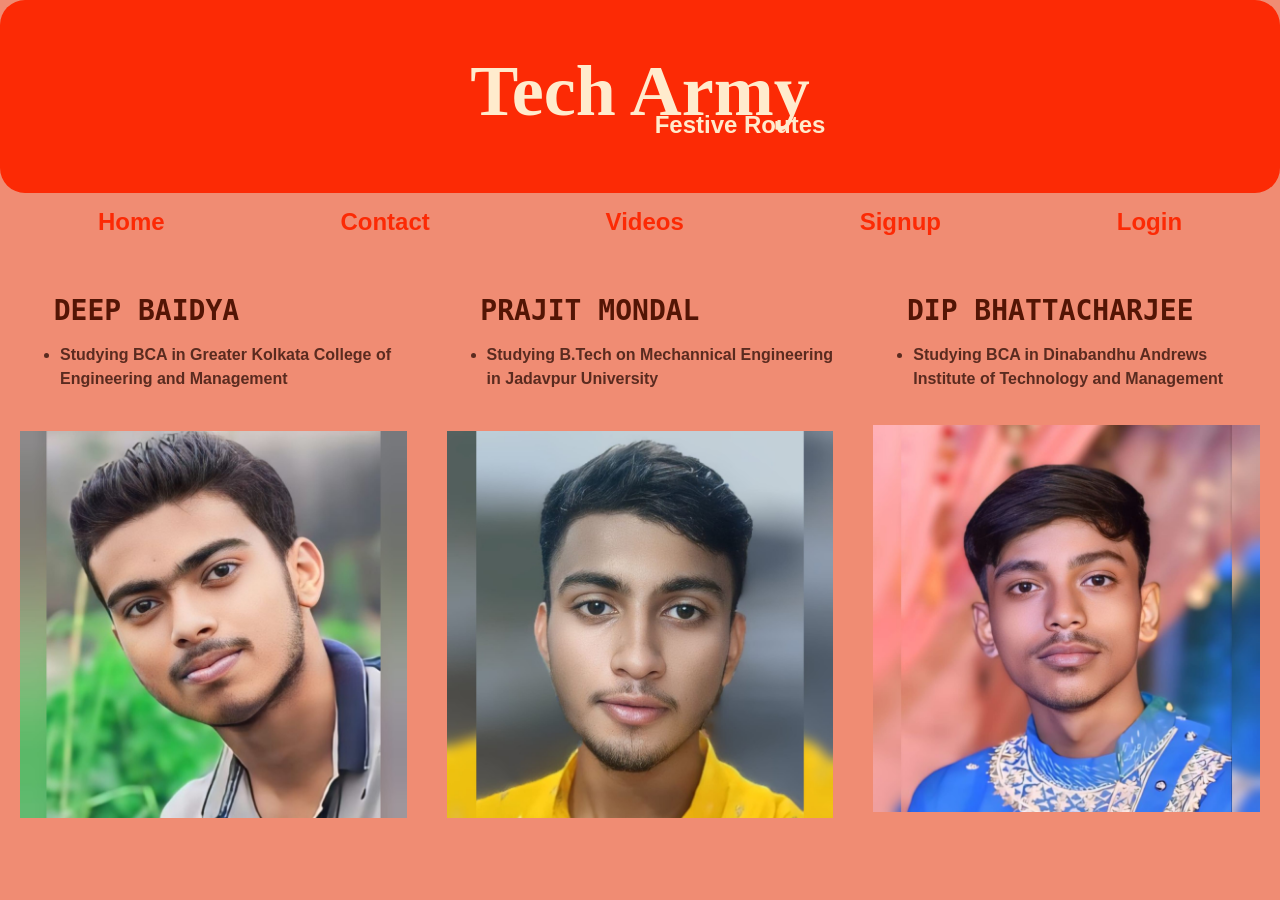
<file: about.html>
<!DOCTYPE html>
<html lang="en">

<head>
    <meta charset="UTF-8">
    <meta name="viewport" content="width=device-width, initial-scale=1.0">
    <title>FESTIVE ROUTES ABOUT US</title>
    <link rel="icon" href="image/l8 copy.png" type="image/x-icon">
    <link rel="stylesheet" href="about2.css">
    <style>
        @media only screen and (min-width: 767px) and (max-width: 769px) {
            header {
                font-size: 72px;
                font-family: algerian;
                margin-top: 20px;
                right: 1000px;
                margin-right: 20%;
                width: 109.8%;
                height: 100%;
            }
            nav {
                display: flex;
                justify-content: space-around;
                padding: 20px;
                margin-left: 10%;
            }
            nav a {
                padding-left: -100px;
            }
            .image {
                width: 100%;
                margin: 40px;
            }
            .section ul {
                color: rgba(75, 33, 23, 0.911);
                font-weight: 700;
                line-height: 1.5;
                padding-left: 50px;
            }
        }
        
        @media only screen and (min-width: 319px) and (max-width: 426px) {
            body {
                background-color: #f08c73;
                <!-- background-image: url(image/d1.jpg);
                background-size: cover;
                -->
            }
            .container {
                display: flex;
                flex-direction: column;
                margin-top: -50px;
            }
            header {
                font-size: 72px;
                font-family: algerian;
                margin-top: 20px;
                right: 1000px;
                margin-left: 8px;
                width: 150%;
                height: 50%;
                left: 500px;
            }
            header h1 {
                font-size: 72px;
                font-family: algerian;
                margin-top: 20px;
                left: 1000px;
            }
            header h3 {
                font-size: 36px;
                margin-top: -50px;
                margin-left: 300px;
                font-weight: 900;
                font-family: cursive;
            }
            .section h2 {
                font-family: sans-serif;
                margin-bottom: 10px;
                color: rgb(83, 21, 5);
                font-size: 40px;
            }
            .section ul {
                color: rgba(75, 33, 23, 0.911);
                font-weight: bolder;
                line-height: 30px;
                padding-left: 150px;
                width: 100px;
                margin-left: -100px;
                font-family: cursive;
            }
            .image {
                width: 400px;
                margin: 80px;
                height: 400px;
                margin-left: 35px;
            }
            .section li {
                color: rgba(75, 33, 23, 0.911);
                font-weight: bolder;
                font-size: 30px;
                line-height: 30px;
                padding-right: 30px;
                width: 400px;
            }
            nav {
                display: flex;
                justify-content: space-around;
                padding: 50px 0px;
                <!-- margin-left: 40px;
                -->
            }
            nav a {
                text-decoration: none;
                color: rgb(252, 42, 5);
                font-weight: 1200;
                font-size: 28px;
                padding: 8px 18px;
            }
        }
        
        @media (max-width: 376px) {
            nav a {
                padding-bottom: 80px;
            }
            header {
                font-size: 72px;
                font-family: algerian;
                margin-top: 20px;
                right: 1000px;
                margin-right: 20%;
                width: 160%;
                height: 50%;
                left: 700px;
            }
        }
        
        @media (max-width: 320px) {
            header {
                font-size: 72px;
                font-family: algerian;
                margin-top: 20px;
                right: 1000px;
                margin-right: 20%;
                width: 187.5%;
                height: 50%;
                left: 700px;
            }
        }
    </style>
</head>

<body>
    <header>
        <h1>Tech Army</h1>
        <h3>Festive Routes</h3>
    </header>

    <nav>
        <a href="index.html">Home</a>
        <a href="mailto:techarmy.fr@gmail.com">Contact</a>
        <a href="https://www.youtube.com/@Techarmy-cst">Videos</a>
        <a href="sign.html">Signup</a>
        <a href="login.html">Login</a>
    </nav>
    <div class="container">
        <div class="section">
            <pre><h2>&nbsp;&nbsp;DEEP BAIDYA</h2></pre>
            <ul>
                <li>Studying BCA in Greater Kolkata College of Engineering and Management</li>
                <br>
            </ul>
            <!-- <ul>
                <li> Cyber Crime Deperment Head</li>
            </ul>
            <ul>
                <li>National Security Agency</li>
            </ul> -->
            <img src="image/deep4.jpg" alt="Image 1" class="image">
        </div>
        <div class="section">
            <pre><h2>&nbsp;&nbsp;PRAJIT MONDAL</h2></pre>
            <ul>
                <li>Studying B.Tech on Mechannical Engineering in Jadavpur University</li>
                <br>
            </ul>
            <!-- <ul>
                <li>Software Engnnieer</li>
            </ul>
            <ul>
                <li>Generetive AI Excecutive Head</li>
            </ul> -->

            <img src="image/me3.jpg" alt="Image 2" class="image">
        </div>
        <div class="section">
            <pre><h2>&nbsp;&nbsp;DIP BHATTACHARJEE</h2></pre>
            <ul>
                <li>Studying BCA in Dinabandhu Andrews Institute of Technology and Management</li>
            </ul>
            <br>
            <!-- <ul>
                <li>Software Engnnieer</li>
            </ul>
            <ul>
                <li>Network Enginneer Officer</li>
            </ul> -->

            <img src="image/dip2.jpg" alt="Image 2" class="image">
        </div>
</file>
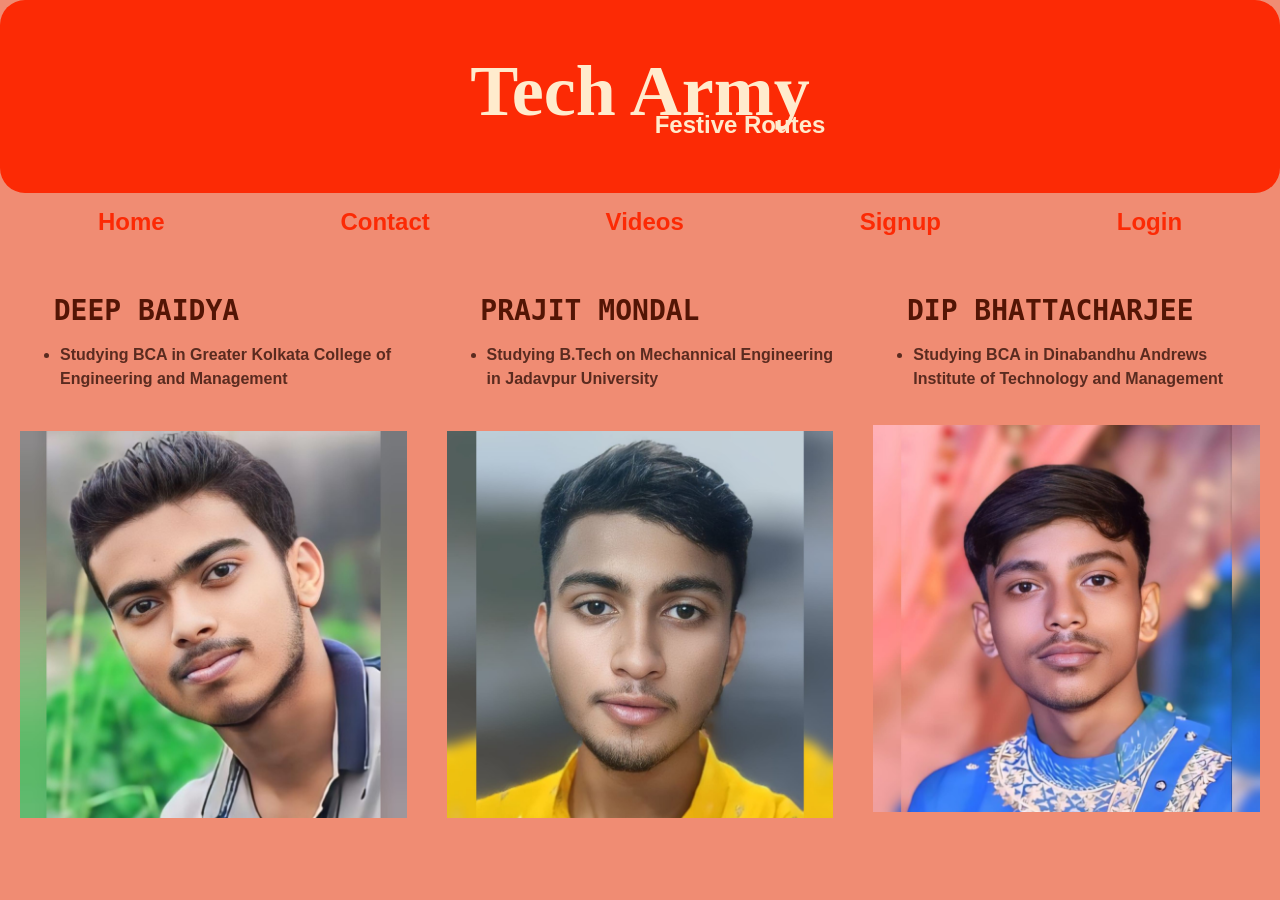
<file: about2.html>
<!DOCTYPE html>
<html lang="en">

<head>
    <meta charset="UTF-8">
    <meta name="viewport" content="width=device-width, initial-scale=1.0">
    <title>FESTIVE ROUTES ABOUT US</title>
    <link rel="icon" href="image/l8 copy.png" type="image/x-icon">
    <link rel="stylesheet" href="about2.css">
    <style>
        @media only screen and (min-width: 767px) and (max-width: 769px) {
            header {
                font-size: 72px;
                font-family: algerian;
                margin-top: 20px;
                right: 1000px;
                margin-right: 20%;
                width: 109.8%;
                height: 100%;
            }
            nav {
                display: flex;
                justify-content: space-around;
                padding: 20px;
                margin-left: 10%;
            }
            nav a {
                padding-left: -100px;
            }
            .image {
                width: 100%;
                margin: 40px;
            }
            .section ul {
                color: rgba(75, 33, 23, 0.911);
                font-weight: 700;
                line-height: 1.5;
                padding-left: 50px;
            }
        }
        
        @media only screen and (min-width: 319px) and (max-width: 426px) {
            body {
                background-color: #f08c73;
                <!-- background-image: url(image/d1.jpg);
                background-size: cover;
                -->
            }
            .container {
                display: flex;
                flex-direction: column;
                margin-top: -50px;
            }
            header {
                font-size: 72px;
                font-family: algerian;
                margin-top: 20px;
                right: 1000px;
                margin-left: 8px;
                width: 150%;
                height: 50%;
                left: 500px;
            }
            header h1 {
                font-size: 72px;
                font-family: algerian;
                margin-top: 20px;
                left: 1000px;
            }
            header h3 {
                font-size: 36px;
                margin-top: -50px;
                margin-left: 300px;
                font-weight: 900;
                font-family: cursive;
            }
            .section h2 {
                font-family: sans-serif;
                margin-bottom: 10px;
                color: rgb(83, 21, 5);
                font-size: 40px;
            }
            .section ul {
                color: rgba(75, 33, 23, 0.911);
                font-weight: bolder;
                line-height: 30px;
                padding-left: 150px;
                width: 100px;
                margin-left: -100px;
                font-family: cursive;
            }
            .image {
                width: 400px;
                margin: 80px;
                height: 400px;
                margin-left: 35px;
            }
            .section li {
                color: rgba(75, 33, 23, 0.911);
                font-weight: bolder;
                font-size: 30px;
                line-height: 30px;
                padding-right: 30px;
                width: 400px;
            }
            nav {
                display: flex;
                justify-content: space-around;
                padding: 50px 0px;
                <!-- margin-left: 40px;
                -->
            }
            nav a {
                text-decoration: none;
                color: rgb(252, 42, 5);
                font-weight: 1200;
                font-size: 28px;
                padding: 8px 18px;
            }
        }
        
        @media (max-width: 376px) {
            nav a {
                padding-bottom: 80px;
            }
            header {
                font-size: 72px;
                font-family: algerian;
                margin-top: 20px;
                right: 1000px;
                margin-right: 20%;
                width: 160%;
                height: 50%;
                left: 700px;
            }
        }
        
        @media (max-width: 320px) {
            header {
                font-size: 72px;
                font-family: algerian;
                margin-top: 20px;
                right: 1000px;
                margin-right: 20%;
                width: 187.5%;
                height: 50%;
                left: 700px;
            }
        }
    </style>
</head>

<body>
    <header>
        <h1>Tech Army</h1>
        <h3>Festive Routes</h3>
    </header>

    <nav>
        <a href="index.html">Home</a>
        <a href="mailto:techarmy.fr@gmail.com">Contact</a>
        <a href="https://www.youtube.com/@Techarmy-cst">Videos</a>
        <a href="sign.html">Signup</a>
        <a href="login.html">Login</a>
    </nav>
    <div class="container">
        <div class="section">
            <pre><h2>&nbsp;&nbsp;DEEP BAIDYA</h2></pre>
            <ul>
                <li>Studying BCA in Greater Kolkata College of Engineering and Management</li>
                <br>
            </ul>
            <!-- <ul>
                <li> Cyber Crime Deperment Head</li>
            </ul>
            <ul>
                <li>National Security Agency</li>
            </ul> -->
            <img src="image/deep4.jpg" alt="Image 1" class="image">
        </div>
        <div class="section">
            <pre><h2>&nbsp;&nbsp;PRAJIT MONDAL</h2></pre>
            <ul>
                <li>Studying B.Tech on Mechannical Engineering in Jadavpur University</li>
                <br>
            </ul>
            <!-- <ul>
                <li>Software Engnnieer</li>
            </ul>
            <ul>
                <li>Generetive AI Excecutive Head</li>
            </ul> -->

            <img src="image/me3.jpg" alt="Image 2" class="image">
        </div>
        <div class="section">
            <pre><h2>&nbsp;&nbsp;DIP BHATTACHARJEE</h2></pre>
            <ul>
                <li>Studying BCA in Dinabandhu Andrews Institute of Technology and Management</li>
            </ul>
            <br>
            <!-- <ul>
                <li>Software Engnnieer</li>
            </ul>
            <ul>
                <li>Network Enginneer Officer</li>
            </ul> -->

            <img src="image/dip2.jpg" alt="Image 2" class="image">
        </div>
</file>
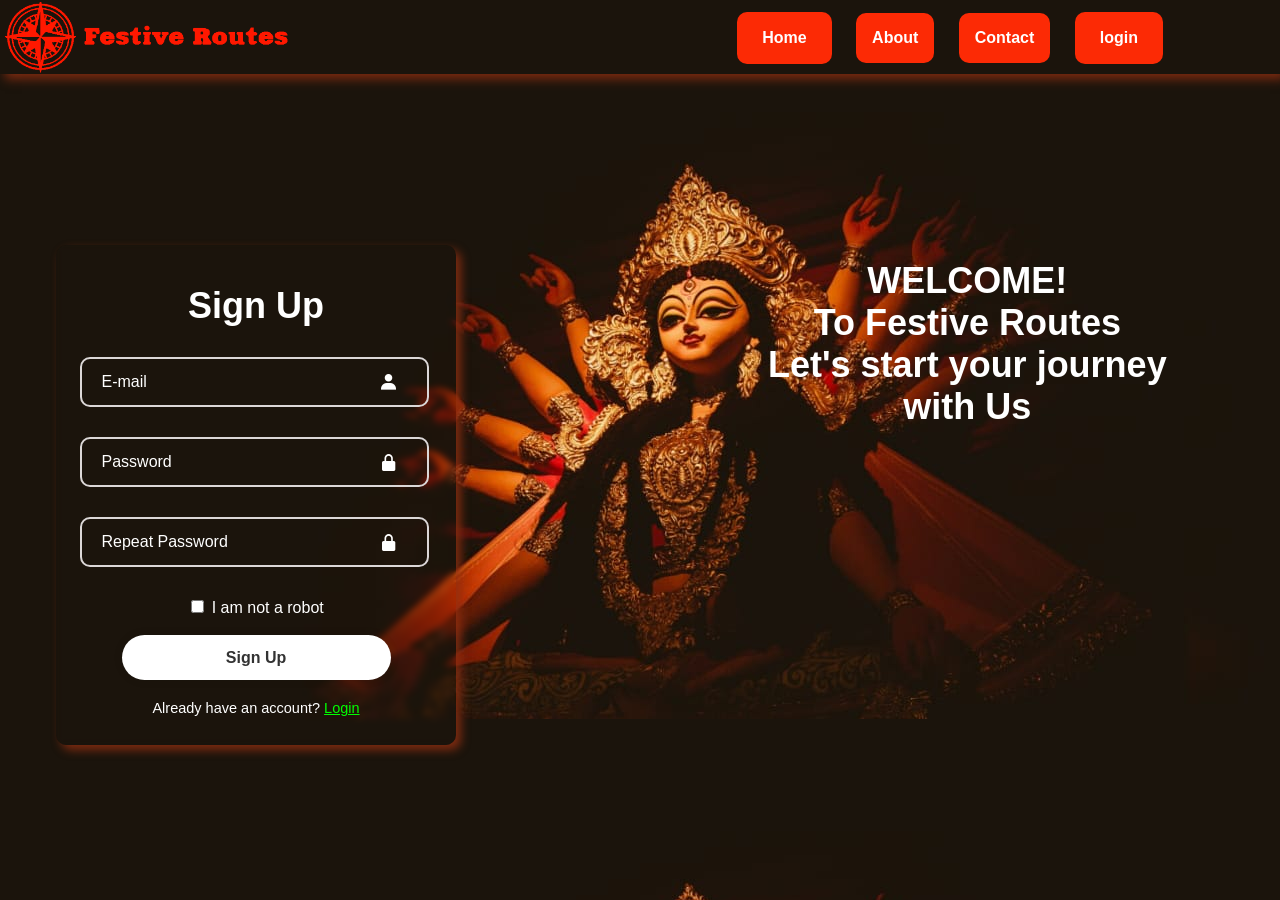
<file: sign.html>
<!DOCTYPE html>
<html lang="en">

<head>
    <meta charset="UTF-8">
    <meta name="viewport" content="width=device-width, initial-scale=1.0">
    <title>FESTIVE ROUTES SIGN IN</title>
    <link rel="icon" href="image/l8 copy.png" type="image/x-icon">
    <link rel="stylesheet" href="sign.css">
    <link href='https://unpkg.com/boxicons@2.1.4/css/boxicons.min.css' rel='stylesheet'>
    <style>
        @media only screen and (min-width: 320px) and (max-width: 768px) {
            .hello {
                position: absolute;
                height: auto;
                top: 0px;
                left: 40px;
                width: 290px;
                padding: 2px;
            }
            .login {
                width: 350px;
                height: 500px;
                left: 50%;
                background: transparent;
                backdrop-filter: blur(3px);
                color: #fff;
                border-radius: 10px;
                padding: 7px 15px;
                padding-top: 20px;
                margin-top: 30px;
                box-shadow: 5px 5px 10px rgba(148, 48, 17, 0.808);
            }
            .login .input-box {
                position: relative;
                width: 110%;
                height: 40px;
                left: -10px;
                margin: 30px 0px;
            }
            .paragraph {
                text-align: center;
                position: absolute;
                visibility: hidden;
                height: auto;
                top: 80px;
                left: 20%;
                font-size: 20px;
                color: #ffffff;
                z-index: -1;
            }
            .bt1 {
                <!-- visibility: hidden;
                transform: x(90deg);
                -->
            }
            <!-- .dropbtn {
                visibility: hidden;
                transform: x(90deg);
                -->
            }
            nav ul {
                position: absolute;
                display: flex;
                flex-direction: row;
                list-style: none;
                padding: 90px 10px;
                margin-left: -63px;
                <!-- float: right;
                <!-- -->margin-top: 3250px;
                --><!-- margin-right: 80px;
                -->font-weight: bold;
            }
            .dropdown {
                position: relative;
                display: inline-block;
            }
            .dropbtn {
                background-color: transparent;
                border-radius: 10px;
                color: rgb(255, 253, 253);
                padding: 10px;
                font-size: 16px;
                border: none;
                cursor: pointer;
                box-shadow: 5px 5px 10px rgba(148, 48, 17, 0.808);
            }
            .bt1 {
                background-color: transparent;
                color: rgb(255, 253, 253);
                font-size: 16px;
                font-weight: 600;
                padding: 9px 25px;
                text-align: center;
                border: none;
                border-radius: 10px;
                cursor: pointer;
                box-shadow: 5px 5px 10px rgba(148, 48, 17, 0.596);
            }
            .dropdown-content {
                display: none;
                position: absolute;
                background-color: #f9f9f9;
                border-radius: 24px;
                min-width: 160px;
                box-shadow: 0px 8px 16px 0px rgba(0, 0, 0, 0.2);
                z-index: 1000;
            }
            .dropdown-content a {
                color: black;
                padding: 12px 16px;
                text-decoration: none;
                display: block;
            }
            .dropdown-content a:hover {
                background-color: #f1f1f1;
                border-radius: 24px;
            }
            .dropdown:hover .dropdown-content {
                display: block;
            }
            .dropdown:hover .dropbtn {
                background-color: #da2c00;
                border-radius: 10px;
            }
            .dropdown:hover .bt1 {
                background-color: #da2c00;
                border-radius: 10px;
            }
        }
        
        @media only screen and (min-width: 767px) and (max-width: 768px) {
            .paragraph {
                text-align: center;
                position: absolute;
                height: auto;
                top: 300px;
                left: 5%;
                font-size: 35px;
                color: #ffffff;
                z-index: -1;
            }
            .bt1 {
                visibility: hidden;
                transform: x(90deg);
            }
            .dropbtn {
                visibility: hidden;
                transform: x(90deg);
            }
            .login {
                left: 600px;
            }
        }
    </style>

</head>

<body>
    <nav>
        <div><img src="image/l8.png" class="hello"></div>
        <ul>
            <li>
                <div class="dropdown"><a href="index.html"><button class="bt1">Home</button></a></div>
            </li>
            <li>
                <div class="dropdown">
                    <a href="about2.html"> <button class="dropbtn"><b>About</b></button></a>

                </div>
            </li>
            <li>
                <div class="dropdown">
                    <a href="mailto:techarmy.fr@gmail.com"> <button class="dropbtn"> <b>Contact  </b></button></a>
                    <!-- <div class="dropdown-content">
                        <a href="mailto:techarmy.fr@gmail.com">Tech Army-techarmy.fr@gmail.com</a>
                    </div> -->
                </div>

            </li>
            <li>
                <div class="dropdown">
                    <a href="login.html"><button class="bt1">login</button></a>
                </div>
            </li>


        </ul>
    </nav>
    <div class="login">
        <form onsubmit="handleSignUp(event)">
            <h1>Sign Up</h1>
            <div class="input-box">
                <input type="email" placeholder="E-mail" id="email" required>
                <i class='bx bxs-user'></i>
            </div>
            <div class="input-box">
                <input type="password" placeholder="Password" id="password" required>
                <i class='bx bxs-lock-alt'></i>
            </div>
            <div class="input-box">
                <input type="password" placeholder="Repeat Password" id="repeat" required>
                <i class='bx bxs-lock-alt'></i>
            </div>
            <div class="remember-forgot">
                <label><input type="checkbox" required> I am not a robot</label>
            </div>
            <br>
            <button type="submit" class="btn">Sign Up</button>
            <div class="register-link">
                <p>Already have an account? <a href="login.html" style="color: rgb(0, 255, 0);">Login</a></p>
            </div>
        </form>
    </div>

    <div class="paragraph">
        <p><b>WELCOME!<br>To Festive Routes<br>Let's start your journey<br> with Us</b></p>
    </div>
    <script>
        async function handleSignUp(event) {
            event.preventDefault(); // Prevent form submission

            const email = document.getElementById('email').value;
            const password = document.getElementById('password').value;
            const repeatPassword = document.getElementById('repeat').value;

            if (password !== repeatPassword) {
                alert("Passwords do not match!");
                return;
            }

            const response = await fetch('api/login'),
                {
                    method: 'POST',
                    headers: {
                        'Content-Type': 'application/json'
                    },
                    body: JSON.stringify({
                        email,
                        password
                    })
                });

        const result = await response.json();
        if (result.success) {
            alert('Sign up successful!');
            // Redirect or perform actions on success
        } else {
            alert('Sign up failed: ' + result.message);
        }
        }
    </script>
    <!-- <script type="module">
        // Import the functions you need from the SDKs you need
        import { initializeApp } from "https://www.gstatic.com/firebasejs/9.19.1/firebase-app.js";
        import { getDatabase, ref, set } from "https://www.gstatic.com/firebasejs/9.19.1/firebase-database.js";

        const firebaseConfig = {
            apiKey: "eyJhbGciOiJIUzI1NiIsInR5cCI6IkpXVCJ9.eyJpc3MiOiJzdXBhYmFzZSIsInJlZiI6ImJsdml6ZWtkbmhxZ29tYWNodmZ1Iiwicm9sZSI6ImFub24iLCJpYXQiOjE3MjY3MzI3MzgsImV4cCI6MjA0MjMwODczOH0.8KY0KAyafh4SUBj58midIk_7SXq5O3idpkzH3CCKcyk",
            authDomain: "#",
            projectId: "#",
            storageBucket: "#",
            messagingSenderId: "#",
            appId: "#"
        };

        const app = initializeApp(firebaseConfig);
        const db = getDatabase(app);

        document.getElementById("btn").addEventListener('click', function(e) {
            e.preventDefault();
            set(ref(db, 'user/' + document.getElementById("email").value), {
                email: document.getElementById("email").value,
                password: document.getElementById("password").value
            });
            alert("Sign Up Successful!");
        });
    </script> -->
    <!-- <script>
    import { createClient } from '@supabase/supabase-js'

const supabaseUrl = 'https://blvizekdnhqgomachvfu.supabase.co'
const supabaseKey = process.env.SUPABASE_KEY
const supabase = createClient(https://blvizekdnhqgomachvfu.supabase.co, eyJhbGciOiJIUzI1NiIsInR5cCI6IkpXVCJ9.eyJpc3MiOiJzdXBhYmFzZSIsInJlZiI6ImJsdml6ZWtkbmhxZ29tYWNodmZ1Iiwicm9sZSI6ImFub24iLCJpYXQiOjE3MjY3MzI3MzgsImV4cCI6MjA0MjMwODczOH0.8KY0KAyafh4SUBj58midIk_7SXq5O3idpkzH3CCKcyk)
</script> -->
</body>

</html>
</file>
<file: about2.css>
body {
    font-family: sans-serif;
    margin: 0;
    padding: 0;
    background-color: #f08c73;
}

header {
    background-color: rgb(252, 42, 5);
    border-radius: 25px;
    padding: 30px 0;
    text-align: center;
    color: blanchedalmond;
}

header h1 {
    font-size: 72px;
    font-family: algerian;
    margin-top: 20px;
    left: 1000px
}

header h3 {
    font-size: 24px;
    margin-top: -70px;
    margin-left: 200px;
    font-weight: 900;
}

nav {
    display: flex;
    justify-content: space-around;
    padding: 10px;
}

nav a {
    text-decoration: none;
    color: rgb(252, 42, 5);
    font-weight: 900;
    font-size: 24px;
    padding: 5px 10px;
}

nav a:hover {
    color: rgb(255, 255, 255);
    font-weight: 900;
}

.container {
    display: flex;
}

.section {
    width: 33.33%;
    padding: 20px;
    box-sizing: border-box;
}

.section h2 {
    margin-bottom: 10px;
    color: rgb(83, 21, 5);
    font-size: 28px;
}

.section ul {
    color: rgba(75, 33, 23, 0.911);
    font-weight: 700;
    line-height: 1.5;
}

.image {
    width: 100%;
}
</file>
<file: sign.css>
* {
    margin: 0;
    padding: 0;
    box-sizing: border-box;
    font-family: Arial, Helvetica, sans-serif;
}

* {
    margin: 0px;
    padding: 0px;
    box-sizing: border-box;
    font-family: sans-serif;
}


body {
    background-color: #f08c73;
    background-image: url(image/d1.jpg);
    background-size: cover;

}

.hello {
    position: absolute;
    height: auto;
    top: 0px;
    left: 2px;
    width: 290px;
    padding: 2px;
}

.bt1 {
    background-color: rgb(252, 42, 5);
    color: #ffffff;
    font-size: 16px;
    font-weight: 600;
    padding: 17px 25px;
    text-align: center;
    border: none;
    border-radius: 10px;
    cursor: pointer;
}

h2 {
    font-size: 24px;
    font-weight: bold;
    text-decoration: none;
    color: white;
    margin-left: 55px;
    margin-top: 25px;
    padding: 1px 80px;
    cursor: pointer;
}

nav {
    padding: 37px;
    box-shadow: 5px 5px 10px rgba(148, 48, 17, 0.808);
}

nav ul {
    position: relative;
    list-style: none;
    padding: 0%;
    margin: 0;
    float: right;
    margin-top: -25px;
    margin-right: 80px;
    font-weight: bold;
}

nav li {
    display: inline-block;
    margin-left: 20px;
}

nav a {
    text-decoration: none;
    color: #ffffff;
}

nav a:hover {
    color: rgb(245, 52, 4);
}

.buttons {
    display: flex;
    justify-content: center;
}

.dropdown {
    position: relative;
    display: inline-block;
}

.dropbtn {
    background-color: rgb(252, 42, 5);
    border-radius: 10px;
    color: white;
    padding: 16px;
    font-size: 16px;
    border: none;
    cursor: pointer;
}

.dropdown-content {
    display: none;
    position: absolute;
    background-color: #f9f9f9;
    border-radius: 24px;
    min-width: 160px;
    box-shadow: 0px 8px 16px 0px rgba(0, 0, 0, 0.2);
}

.dropdown-content a {
    color: black;
    padding: 12px 16px;
    text-decoration: none;
    display: block;
}

.dropdown-content a:hover {
    background-color: #f1f1f1;
    border-radius: 24px;
}

.dropdown:hover .dropdown-content {
    display: block;
}

.dropdown:hover .dropbtn {
    background-color: #da2c00;
    border-radius: 10px;
}

.dropdown:hover .bt1 {
    background-color: #da2c00;
    border-radius: 10px;
}

.login {
    display: flex;
    justify-content: center;
    text-align: center;
    min-height: 50vh;
    position: absolute;
    top: 55%;
    left: 20%;
    transform: translate(-50%, -50%);
    place-items: right;
}

.login {
    width: 400px;
    height: 500px;
    background: transparent;
    backdrop-filter: blur(3px);
    color: #fff;
    border-radius: 10px;
    padding: 7px 15px;
    padding-top: 20px;
    box-shadow: 5px 5px 10px rgba(148, 48, 17, 0.808);
}

.login h1 {
    font-size: 36px;
    text-align: center;
    padding-top: 20px;
}

.login .input-box {
    position: relative;
    width: 130%;
    height: 50px;
    left: -42px;
    margin: 30px 0px;
}

.input-box input {
    width: 100%;
    height: 100%;
    background-color: transparent;
    border: none;
    outline: none;
    border: 2px solid rgb(219, 215, 215);
    border-radius: 10px;
    font-size: 16px;
    color: #fff;
    padding: 20px 45px 20px 20px;
}

.input-box input::placeholder {
    color: #fff;
}

.input-box i {
    position: absolute;
    right: 20px;
    top: 30%;
    transform: translate(-50%);
    font-size: 20px;
}

.login.remember-forgot {
    display: flex;
    justify-content: space-between;
    font-size: -15px 0px 15px;
}

.remember-forgot label input {
    accent-color: #fff;
    margin: 3px;
}

.remember-forgot a:hover {
    text-decoration: underline;
}

.login .btn {
    width: 100%;
    height: 45px;
    background: #fff;
    border: none;
    outline: none;
    border-radius: 40px;
    box-shadow: 0 0 10px rgba(0, 0, 0, .1);
    cursor: pointer;
    font-size: 16px;
    color: #333;
    font-weight: 600;
}

.login .register-link {
    font-size: 14.5px;
    text-align: center;
    margin: 20px 0px 15px;
}

.register-link p1 a {
    color: #fff;
    text-decoration: none;
    font-weight: 600;
}

.register-link p1 a :hover {
    text-decoration: underline;
}

.paragraph {
    text-align: center;
    position: fixed;
    height: auto;
    top: 260px;
    left: 60%;
    font-size: 36px;
    color: #ffffff;
}
</file>
